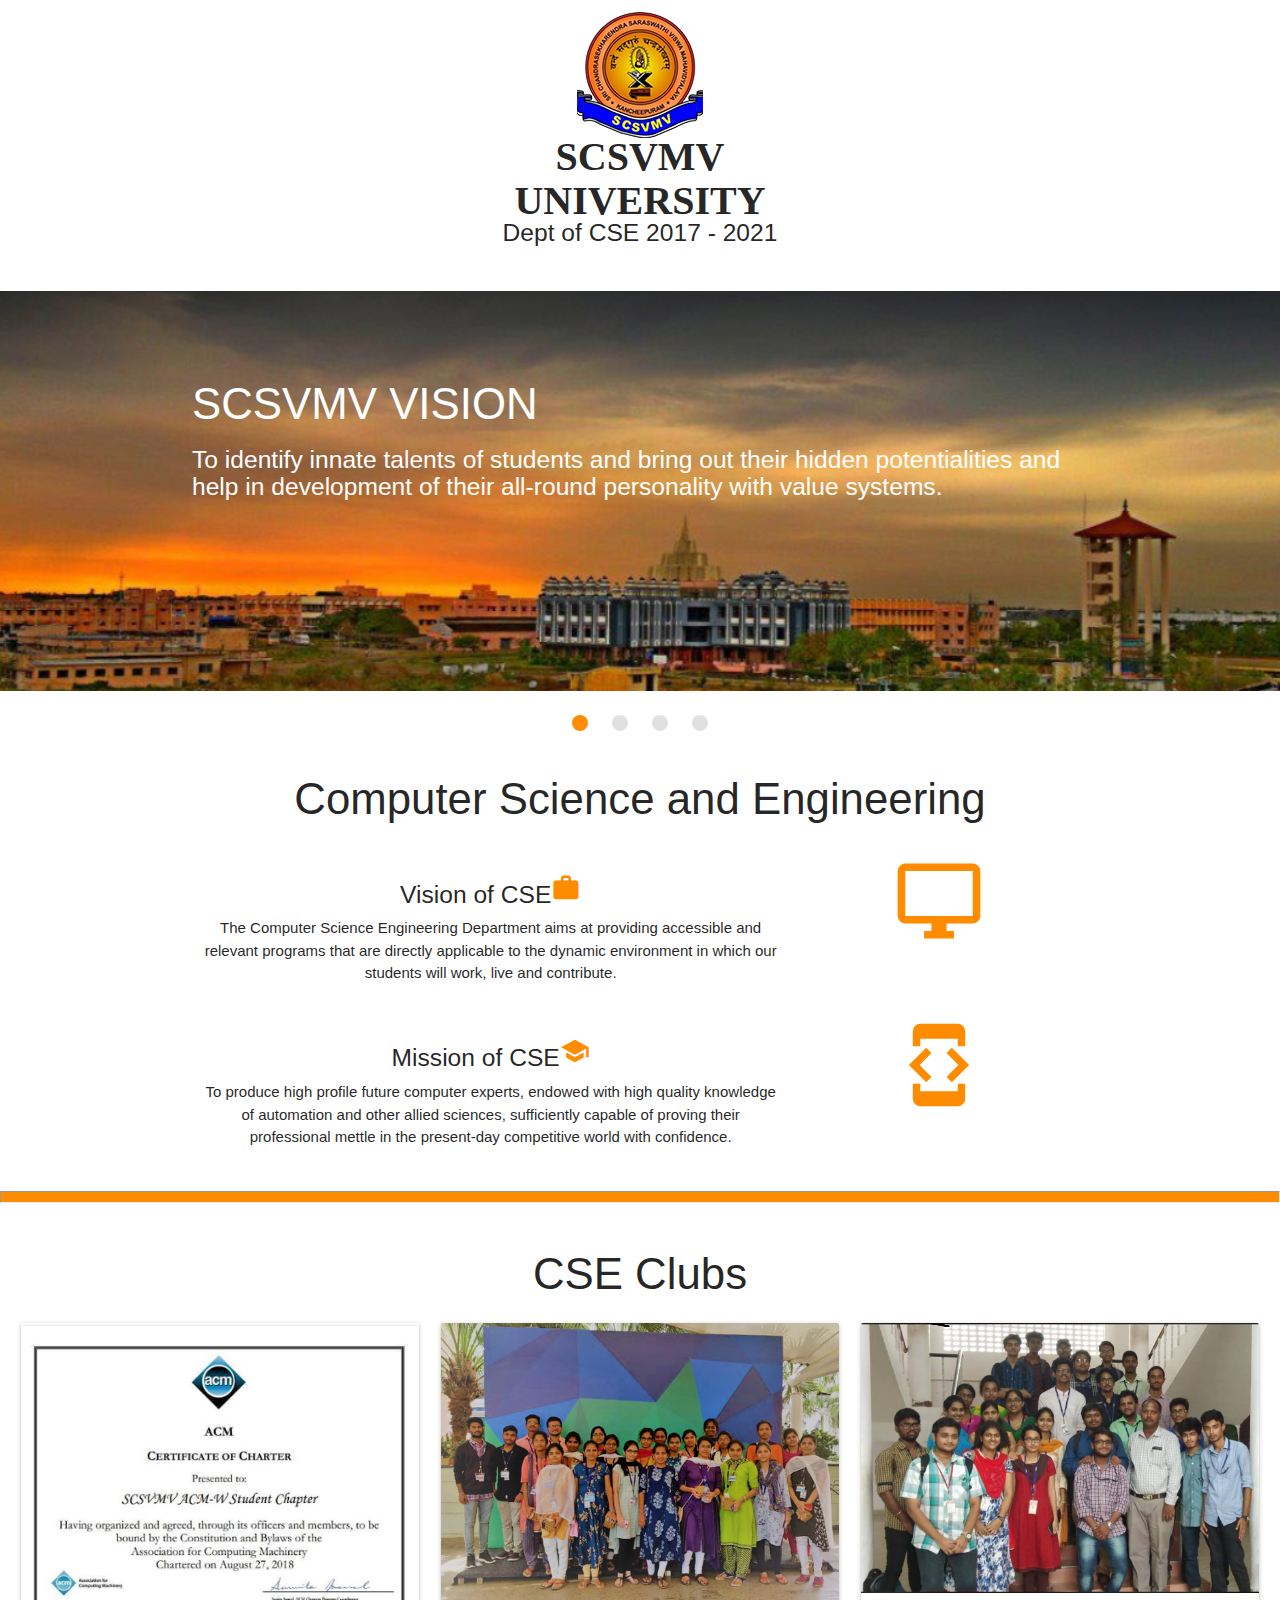
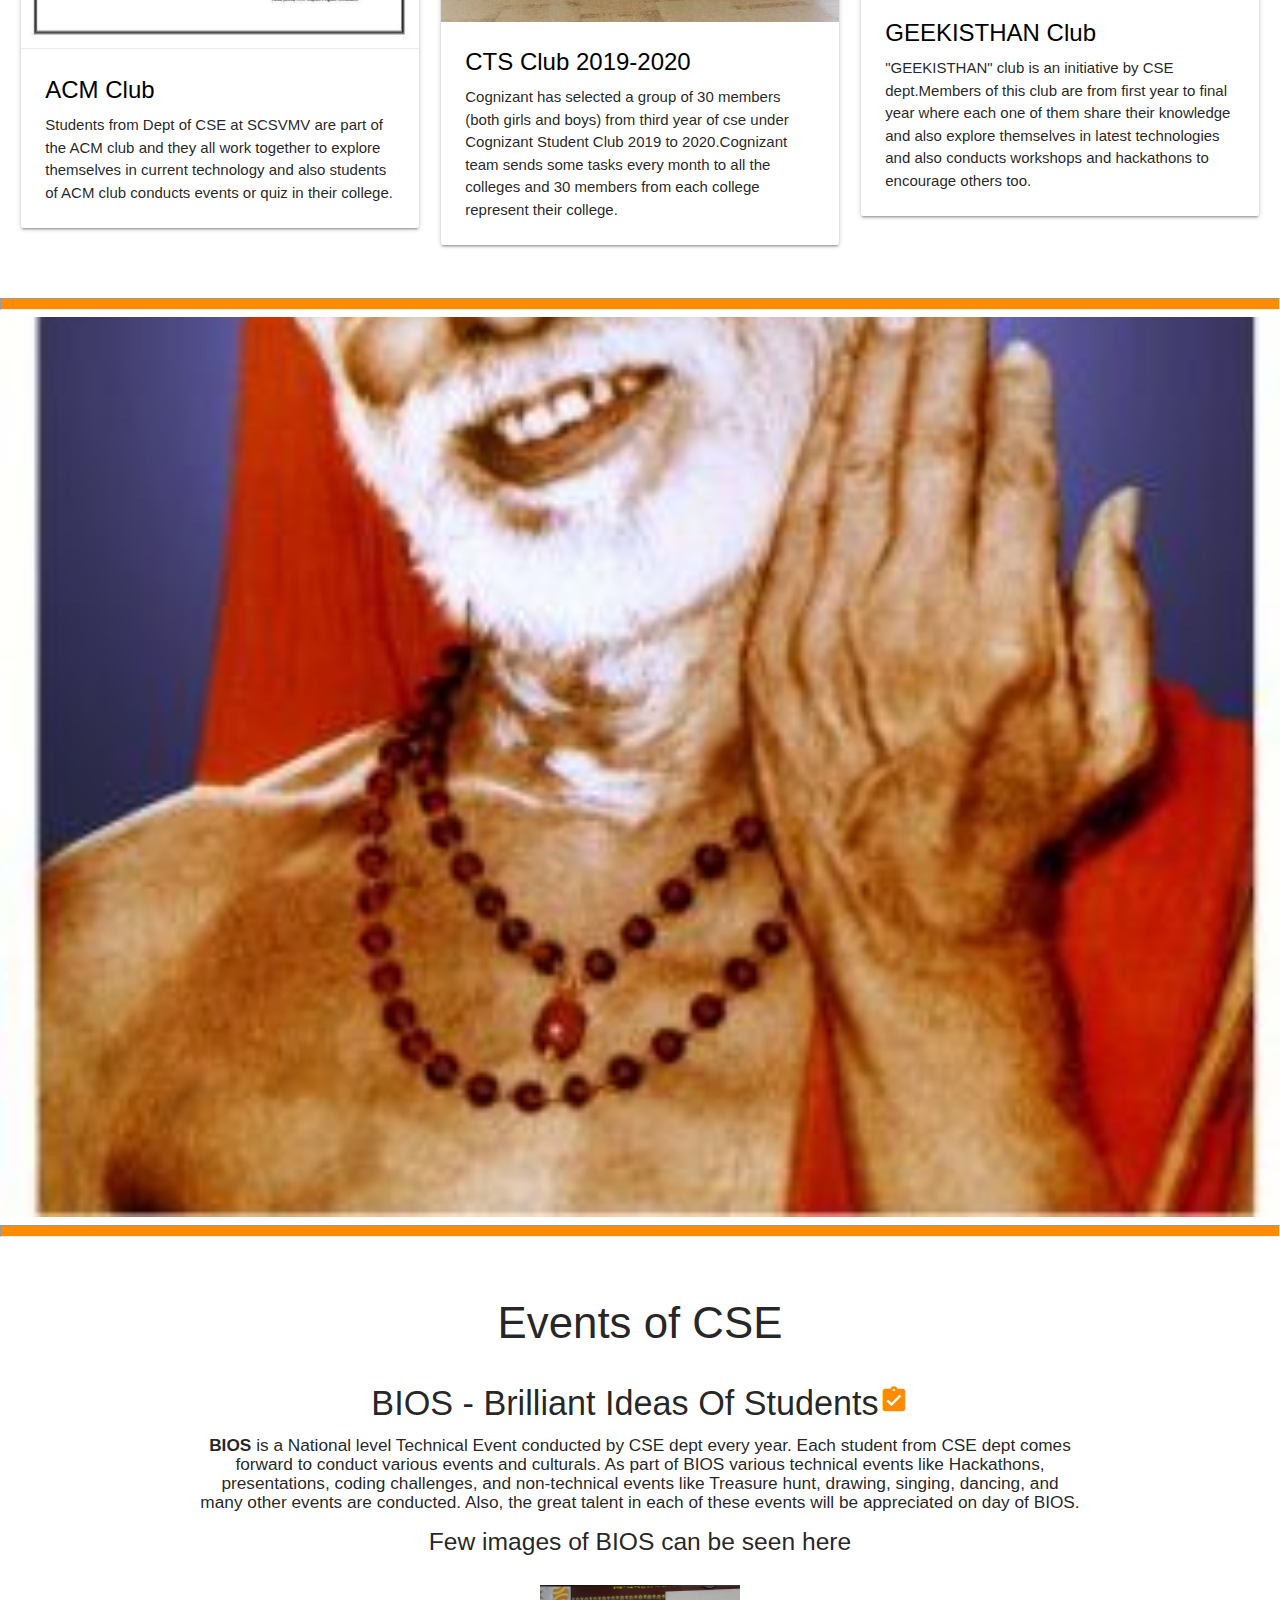
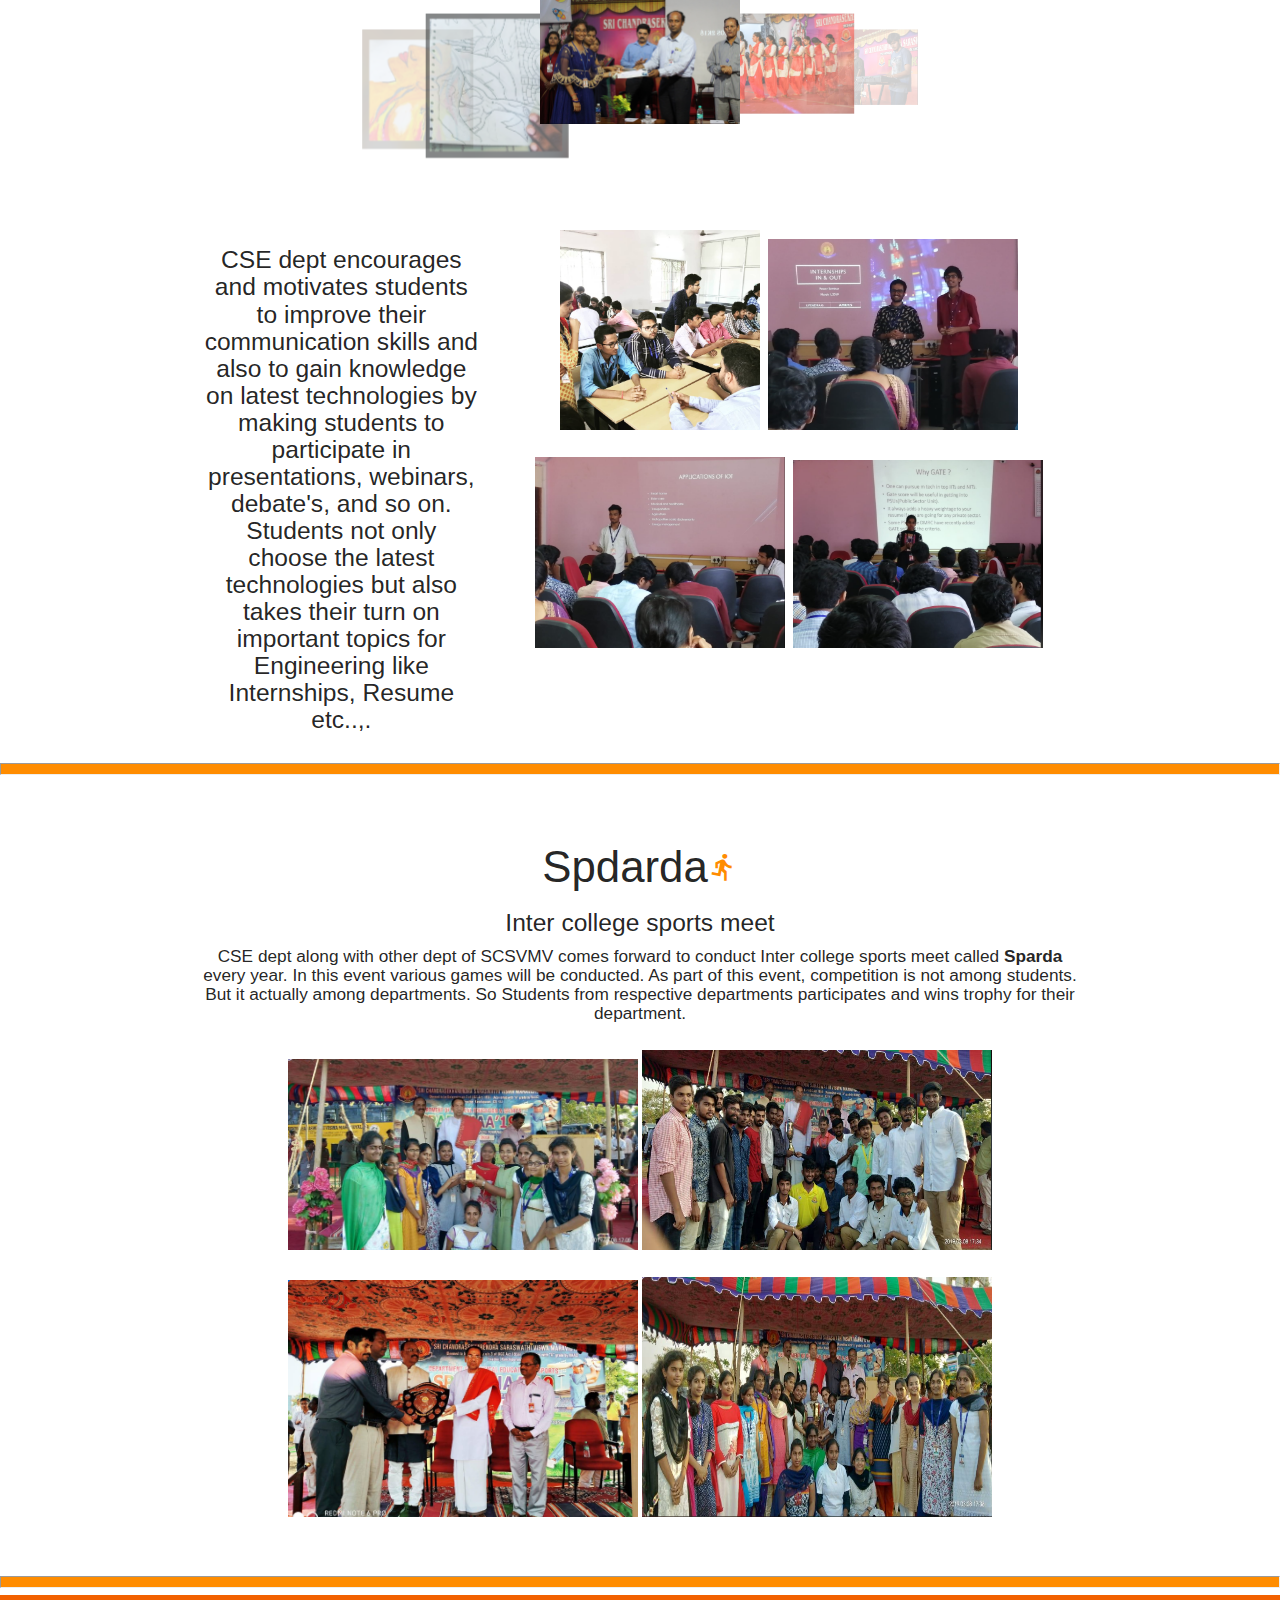
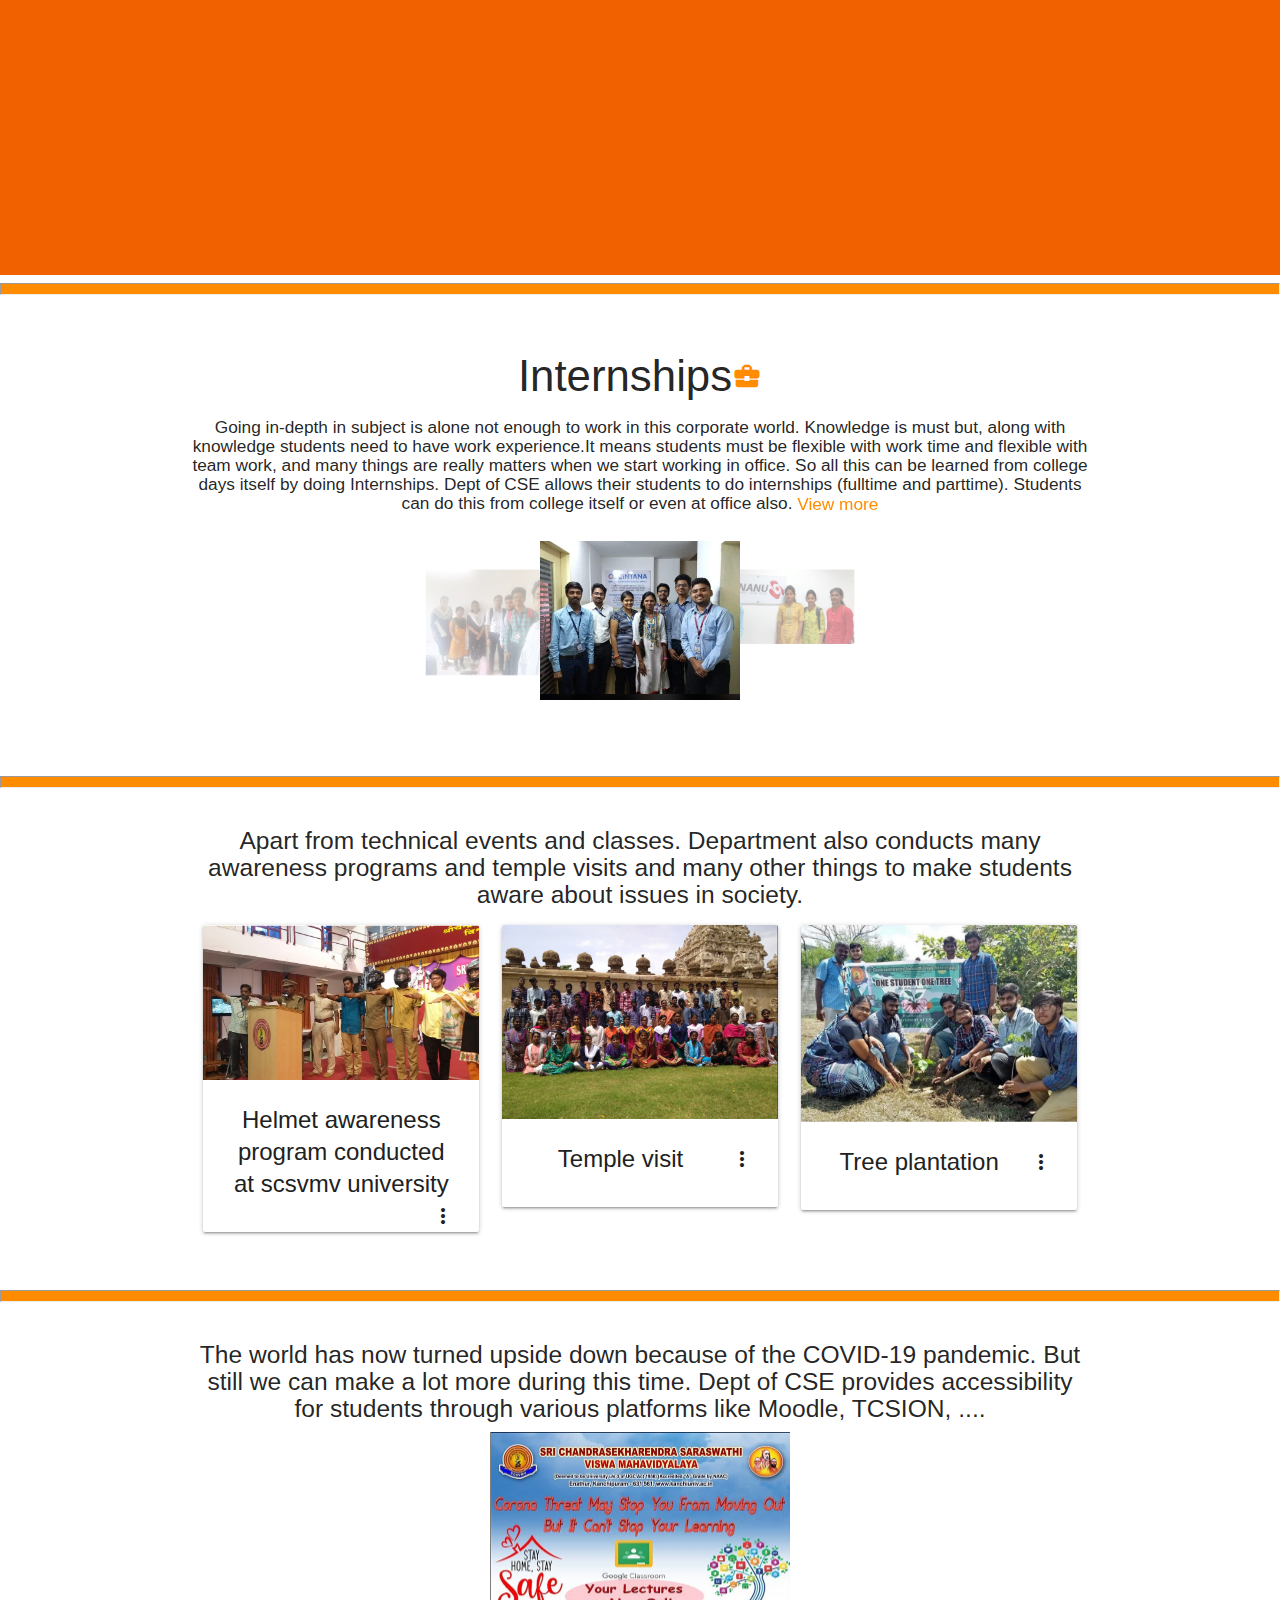
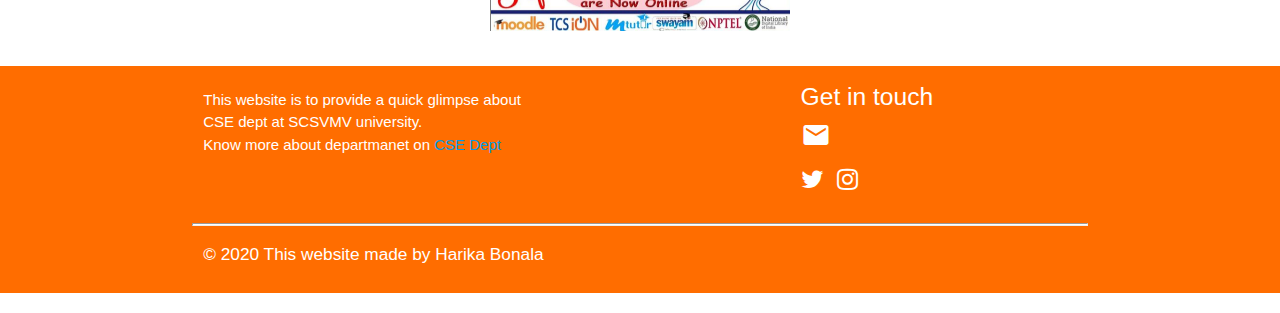
<file: scsvmv/index.html>
<html>
<head>
	<meta charset="UTF-8">
	<meta name="viewport" content="width=device-width,initial-scale=1.0">
<link rel = "icon" href ="images/cse.jpg"
        type = "image/x-icon"> 
	<title>	SCSVMV - Dept of CSE
A short glimpse of 2017 - 2021 
	</title>
	<!--google fonts-->
	
	<!--font awesome -->
	<link rel="stylesheet" type="text/css" href="https://stackpath.bootstrapcdn.com/font-awesome/4.7.0/css/font-awesome.min.css">
<!-- M icons -->
<link href="https://fonts.googleapis.com/icon?family=Material+Icons" rel="stylesheet">
<!-- Actual M-->
<link rel="stylesheet" href="https://cdnjs.cloudflare.com/ajax/libs/materialize/1.0.0/css/materialize.min.css">
	<link rel="stylesheet" href="css/style.css">
</head>
<body>
<section class="fnav">
	<div class="section white center">
	<div class="row" style="margin-top: -40px;">
		<div class="col l4 s12 m12"></div>
		<div class="col l4 s12 m12">
	<img src="images/logo.png">
	<h3 style="margin-top: -40px; margin-bottom: -20px;"class="header heading">SCSVMV UNIVERSITY 
	</h3><h5>Dept of CSE 2017 - 2021</h5>
		</div>
		<div class="col l4 s12 m12">
		</div>
	</div>
	</div>
</section>

<section class="fslider">
		<div class="slider">
			<ul class="slides">
				<li>
					<img src="images/carousel2.png">
					<div class="caption left-align white-text">
				<h3>SCSVMV VISION</h3>
				<h5 class="light lighten-text-3">
					To identify innate talents of students and bring out their hidden potentialities and help in development of their all-round personality with value systems.
				</h5>
			</div>
				</li>
			<li style="background-image: linear-gradient(to right,#FF6d00,#FF8f00);">
				<div class="caption left-align white-text">
				<h3>"What is the first use of education"</h3>
				<h5 class="light lighten-text-3">
					Its first use is to develop humility (vinaya).<br/>Education without humility is no education.<br/><h6>&nbsp;&nbsp;&nbsp;-Maha Swamy</h6>
				</h5>
			</div>
			</li>
			<li>
			<img src="images/carousel2.png">
					<div class="caption left-align white-text">
				<h4>"Arise! Awake! and stop not until the Goal is reached"</h4>
				<h6 class="right-align">-swami vivekananda</h6>
			</div>
				</li>
				<li style="background-image: linear-gradient(to right,#FF6d00,#FF8f00);">
				<div class="caption left-align white-text" >
				<h4>Maha swamiji's message on education</h4>
				<h5 class="light lighten-text-3">
					Right education should make us know that God is the Truth. Knowledge must fill one with good qualities.The first fruit of education must be humility and self control
				</h5>
			</div>
			</li>
			</ul>
		</div>
    </section>

<section class="descrip">
	<div class="section white center">
		<h3>Computer Science and Engineering</h3>
		<div class="row container center">
         <div class="col l8 s12">
         	<h5>Vision of CSE<i class="Small icon-computer material-icons">work</i></h5>
         	The Computer Science Engineering Department aims at providing accessible and relevant programs that are directly applicable to the dynamic environment in which our students will work, live and contribute.
   
         </div>
         <div class="col l4 s12">
         <i class="large icon-computer material-icons">desktop_windows</i>
		</div>
	</div>
	<div class="row container center">
         <div class="col l8 s12">
         	<h5>Mission of CSE<i class="Small icon-computer material-icons">school</i></h5>
         	To produce high profile future computer experts, endowed with high quality knowledge of automation and other allied sciences, sufficiently capable of proving their professional mettle in the present-day competitive world with confidence.  
         </div>
         <div class="col l4 s12">
         <i class="large icon-computer material-icons">developer_mode</i>
		</div>
	</div>
   </div>
</section>
	<hr>

<section class="fclubs" id="#cseclubs"  style="padding:10px;">
	<h3 class="header center">CSE Clubs	</h3>
  <div class="row">
    <div class="col s12 l4 m12">
      <div class="card">
        <div class="card-image">
          <img src="images/acmcertificate.png">
        </div>
        <div class="card-content">
        	 <span class="card-title" >ACM Club</span>
          <p>Students from Dept of CSE at SCSVMV are part of the ACM club and they all work together to explore themselves in current technology and also students of ACM club conducts events or quiz in their college.  </p>
        </div>
      </div>
    </div>
    <div class="col s12 l4 m12">
      <div class="card">
        <div class="card-image">
          <img src="images/ctsclub1.png">
        </div>
        <div class="card-content">
        	<span class="card-title"  >CTS Club 2019-2020</span>
          <p>Cognizant has selected a group of 30 members (both girls and boys) from third year of cse under Cognizant Student Club 2019 to 2020.Cognizant team sends some tasks every month to all the colleges and 30 members from each college represent their college.</p>
        </div>
      </div>
    </div>
    <div class="col s12 l4 m12">
      <div class="card">
        <div class="card-image">
          <img src="images/geekistan1.png">
        </div>
        <div class="card-content">
        	 <span class="card-title">GEEKISTHAN Club</span>
          <p>
          	"GEEKISTHAN" club is an initiative by CSE dept.Members of this club are from first year to final year where each one of them share their knowledge and also explore themselves in latest technologies and also conducts workshops and hackathons to encourage others too.
          </p>
        </div>
      </div>
    </div>
  </div>
</section>
<hr/>

<section class="fparallax">
<div class="parallax-container para">
      <div class="parallax "><img src="images/mahaswami.jpg" ></div>
    </div>
</section>
<hr/>

<section class="fevents" style="padding:10px;"> 
	<div class="section white center">
	<div class="row container">
	<h3 class="header">Events of CSE</h3>
	<h4>
	BIOS - Brilliant Ideas Of Students<i class="Small icon-computer material-icons">assignment_turned_in
	</i>
  </h4>
  <h6><b>BIOS</b> is a National level Technical Event conducted by CSE dept every year. Each student from CSE dept comes forward to conduct various events and culturals. As part of BIOS various technical events like Hackathons, presentations, coding challenges, and non-technical events like Treasure hunt, drawing, singing, dancing, and many other events are conducted. Also, the great talent in each of these events will be appreciated on day of BIOS.</h6>
   <h5>Few images of BIOS can be seen here</h5>
 <div class="carousel" style="margin-top:-80px;">
    <a class="carousel-item" href="#!"><img src="images/bios1.png"></a>
    <a class="carousel-item" href="#!"><img src="images/bios2.png"></a>
    <a class="carousel-item" href="#!"><img src="images/bios3.png"></a>
    <a class="carousel-item" href="#!"><img src="images/bios4.png"></a>
    <a class="carousel-item" href="#!"><img src="images/bios6.png"></a>
    <a class="carousel-item" href="#!"><img src="images/bios7.png"></a>
    <a class="carousel-item" href="#!"><img src="images/bios8.png"></a>
  </div>
		</div>
     </div>
</section>

<section class="ftech" style="margin-top:-100px;">
	<div class="row container center" >
		<div class="col l4 s12 m12" >
			<h5>CSE dept encourages and motivates students to improve their communication skills and also to gain knowledge on latest technologies by making students to participate in presentations, webinars, debate's, and so on. Students not only choose the latest technologies but also takes their turn on important topics for Engineering like Internships, Resume etc..,.</h5>
		</div>
		<div class="col l8 s12 m12">
			<div class="row">
		<img src="images/tech1.png" width="200px;">&nbsp;&nbsp;<img src="images/tech2.png" width="250px;"></div><div class="row">
		<img src="images/tech3.png" width="250px;">&nbsp;&nbsp;<img src="images/tech4.png" width="250px;"></div>		
		</div>
	</div>
</section>
<hr/>

<section class="fsparda" style="padding: 10px;">
	<div class="section white center">
		<div class="row container">
			<h3 class="header">
				Spdarda<i class="Small icon-computer material-icons">directions_run</i></h3>
			<h5 >Inter college sports meet</h5>
			<h6>CSE dept along with other dept of SCSVMV comes forward to conduct Inter college sports meet called <b>Sparda</b> every year. In this event various games will be conducted. As part of this event, competition is not among students. But it actually among departments. So Students from respective departments participates and wins trophy for their department.
		</div>
		<div class="row container">
		<img src="images/sparda1.png" width="350px;" >
		<img src="images/sparda2.png" width="350px;" height="200px;">
		</div>
		<div class="row container">
		<img src="images/sparda3.png" width="350px;" >
		<img src="images/sparda4.png" width="350px;" height="240px;">
		</div>
	</div>
</section>
<hr/>

<section class="fparallax">
<div class="parallax-container">
      <div class="parallax "><img src="images/orange3.png" ></div>
    </div>
</section>
<hr/>

<section class="finternship">
   <div class="section white center">
	<div class="row container">
		<h3 class="header">
   Internships<i class="material-icons icon-computer Small">business_center</i>
		</h3>
		<h6>Going in-depth in subject is alone not enough to work in this corporate world. Knowledge is must but, along with knowledge students need to have work experience.It means students must be flexible with work time and flexible with team work, and many things are really matters when we start working in office. So all this can be learned from college days itself by doing Internships. Dept of CSE allows their students to do internships (fulltime and parttime). Students can do this from college itself or even at office also.
			<a href="https://www.kanchiuniv.ac.in/cse//internship2020.pdf"style="color: #FF8C00;" class="waves-effect waves-light">View more</a></h6>
		<div class="carousel" style="margin-top:-80px;">
    <a class="carousel-item" href="#!"><img src="images/intern2.png"></a>
    <a class="carousel-item" href="#!"><img src="images/Intern3.jpg"></a>
    <a class="carousel-item" href="#!"><img src="images/Intern4.jpg"></a>
    <a class="carousel-item" href="#!"><img src="images/intern1.png"></a>
  </div>
	</div>
   </div>
</section>

<hr style="margin-top: -100px;" />

<section class="other">
	<div class="section white center">
		<div class="row container">
			<h5>Apart from technical events and classes. Department also conducts many awareness programs and temple visits and many other things to make students aware about issues in society.</h5>
			<div class="col l4 s12 m6">
			<div class="card">
    <div class="card-image waves-effect waves-block waves-light">
      <img class="activator" src="images/other1.png">
    </div>
    <div class="card-content">
      <span class="card-title activator grey-text text-darken-4">Helmet awareness program conducted at scsvmv university<i class="material-icons right">more_vert</i></span>
    </div>
    <div class="card-reveal">
      <span class="card-title grey-text text-darken-4">Helmet awareness program<i class="material-icons right">close</i></span>
      <p>SCSVMV university has conducted awareness program about how important to wear Helmet.Because now-a-days we see many people were travelling without following traffic rules.</p>
    </div>
    </div>
   </div>		<div class="col l4 s12 m6">
			<div class="card">
    <div class="card-image waves-effect waves-block waves-light">
      <img class="activator" src="images/other2.png">
    </div>
    <div class="card-content">
      <span class="card-title activator grey-text text-darken-4">Temple visit<i class="material-icons right">more_vert</i></span>
    </div>
    <div class="card-reveal">
      <span class="card-title grey-text text-darken-4">Temple Visit<i class="material-icons right">close</i></span>
      <p>Kanchipuram is considered one of the seven holiest cities to the Hindus of India. Students were taken to visit the temples.</p>
    </div>
    </div>
   </div>		<div class="col l4 s12 m6">
			<div class="card">
    <div class="card-image waves-effect waves-block waves-light">
      <img class="activator" src="images/Tree1.jpg">
    </div>
    <div class="card-content">
      <span class="card-title activator grey-text text-darken-4">Tree plantation<i class="material-icons right">more_vert</i></span>
    </div>
    <div class="card-reveal">
      <span class="card-title grey-text text-darken-4">Tree plantation<i class="material-icons right">close</i></span>
      <p>Nature is GOD.So it is our responsbility to save nature by planting trees.'One Student One Tree' awareness campaign was organised at SCSVMV.</p>
    </div>
  </div>
   </div>
		</div>
	   </div>
</section>
<hr/>

<section class="covid">
	<div class="section white center">
     <div class="row container">
     	<h5>The world has now turned upside down because of the COVID-19 pandemic. But still we can make a lot more during this time. Dept of CSE provides accessibility for students through various platforms like Moodle, TCSION, ....</h5>
     	<div class="col l2 s12 m12"></div>
     	<div class="col l8 s12 m12"><img width="300px;" src="images/corona1.png"></div>
     	<div class="col l2 s12 m12"></div>
     </div>
	</div>
</section>

<section class="footer">
	<footer>
		<div class="row container">
			<div class="col l5 s12 m12">
				<br/>This website is to provide a quick glimpse about CSE dept at SCSVMV university.<br/>
              Know more about departmanet on <a href="https://www.kanchiuniv.ac.in/cse/index.htm">CSE Dept</a>
			</div>
			<div class="col l3 s12 m12">
			</div>
			<div class="col l4 s12 m12">
				<h5>Get in touch</h5>
				<a href="mailto:registrar@kanchiuniv.ac.in"><i class="small material-icons icon-footer">mail</i></a>
<h5><a href="https://twitter.com/scsvmvuniv"><i class="fa fa-twitter icon-footer"></i></a>&nbsp;&nbsp;<a href="https://www.instagram.com/dept.of_cse/"><i class="fa fa-instagram icon-footer"></i></a></h5>
			</div>
		</div>

	<div class="row container">
		<hr style="background-color: white; height:0.5px;"/>
		<div class="col l6 s12 m12">
			<h6>&copy; 2020 This website made by Harika Bonala</h6><br/>
		</div>
	</div>
	</footer>
</section>

</body>
<!-- jquery tag -->
<script src="https://cdnjs.cloudflare.com/ajax/libs/jquery/3.5.1/jquery.min.js" integrity="sha256-9/aliU8dGd2tb6OSsuzixeV4y/faTqgFtohetphbbj0=" crossorigin="anonymous"></script>
<!-- M script -->
    <script src="https://cdnjs.cloudflare.com/ajax/libs/materialize/1.0.0/js/materialize.min.js"></script>
    <script src="js/script.js"></script>
</html>
</file>
<file: scsvmv/css/style.css>
body{
	overflow-x:hidden;
}
.nav-wrapper{
	background-color: white;
}
nav ul a{
	color:black;
	font-weight: 600;
	font-size: 20px;
}
nav ul a:hover{
	background-color: #FF8C00;
}
.para{
	height:100vh !important;
}
.slider .indicators .indicator-item.active{
	background-color:#FF8C00;
}
.heading{
	font-weight: 550;
	  font-family: 'Playfair Display';
	  font-size: 40px;
}
.icon-computer{
	color:#FF8C00;
	padding-top: 15px;
}
hr{
	height:10px;
	background-color: #FF8C00;
}
.parallax-container{
	min-height: 280px;
	height: auto;
}
.fclubs .card  .card-title{
	color:black;
	font-weight: 500;
}
.footer{
	background-color: #FF6d00;
	color:white;
}
.icon-footer{
	color:white;
}
</file>
